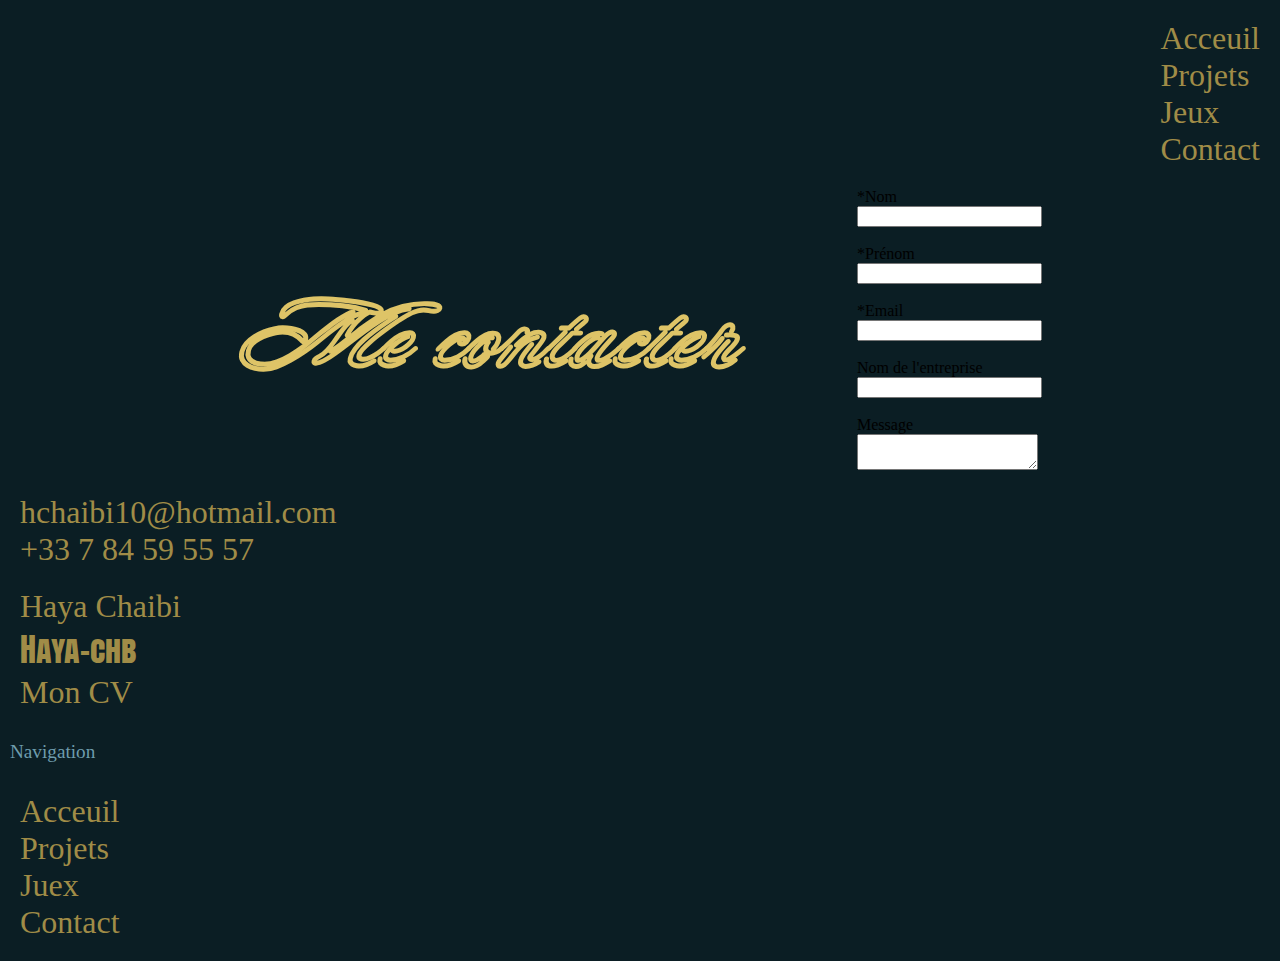
<file: contact.html>
<!DOCTYPE html>
<html lang="fr">

<head>
    <meta charset="UTF-8">
    <meta name="viewport" content="width=device-width, initial-scale=1.0">
    <link rel="stylesheet" href="style-contact.css">
    <link rel="preconnect" href="https://fonts.googleapis.com">
    <link rel="preconnect" href="https://fonts.gstatic.com" crossorigin>
    <link href="https://fonts.googleapis.com/css2?family=Anton+SC&family=Neonderthaw&display=swap" rel="stylesheet">
    <title>Contact-Portfolio Haya</title>
</head>

<body>


    <header>
       

<nav>
    <ul>
        <li><a href="index.html">Acceuil</a></li>
        <li><a href="projets.html">Projets</a></li>
        <li><a href="jeux.html">Jeux</a></li>
        <li><a href="contact.html" class="page">Contact</a></li>
    </ul>
</nav>

        

    </header>

<main>

<h1>Me contacter</h1>

<form action="">

<label for="">*Nom </label>
<br>

 <input type="text">
<br><br>
 
 <label for="">*Prénom </label>
 <br>
 <input type="text"> 
 <br><br>

 <label for="">*Email</label>
 <br>
 <input type="email"> 
<br><br>
 <label for="">Nom de l'entreprise</label>
 <br>
 <input type="text">
<br><br>
<label for="">Message</label>
<br>
<textarea name="" id=""></textarea>

</form>
    
        
    </main>

<footer>


    <section>
        <ul>
            <li><a class="lien" href="mailto:hchaibi10@hotmail.com">hchaibi10@hotmail.com</a></li>
            <li> +33 7 84 59 55 57 </li> 
        </ul>
    </section>

    <section>
        <ul>
            <li><a class="lien"href="https://www.linkedin.com/in/haya-chaibi-8472b1337/">Haya Chaibi</a></li>
            <li><span><a class="lien" href="https://github.com/Haya-chb">Haya-chb</a></li>
            <li><a href="">Mon CV</a></li>
        </ul>
    </section>

    <section>
    <p>Navigation</p>
    <ul>
        <li><a href="index.html">Acceuil</a></li>
        <li><a href="projets.html">Projets</a></li>
        <li><a href="jeux.html">Juex</a></li>
        <li><a href="contact.html">Contact</a></li>
    </ul>

   </section>


</footer>






</body>

</html>
</file>
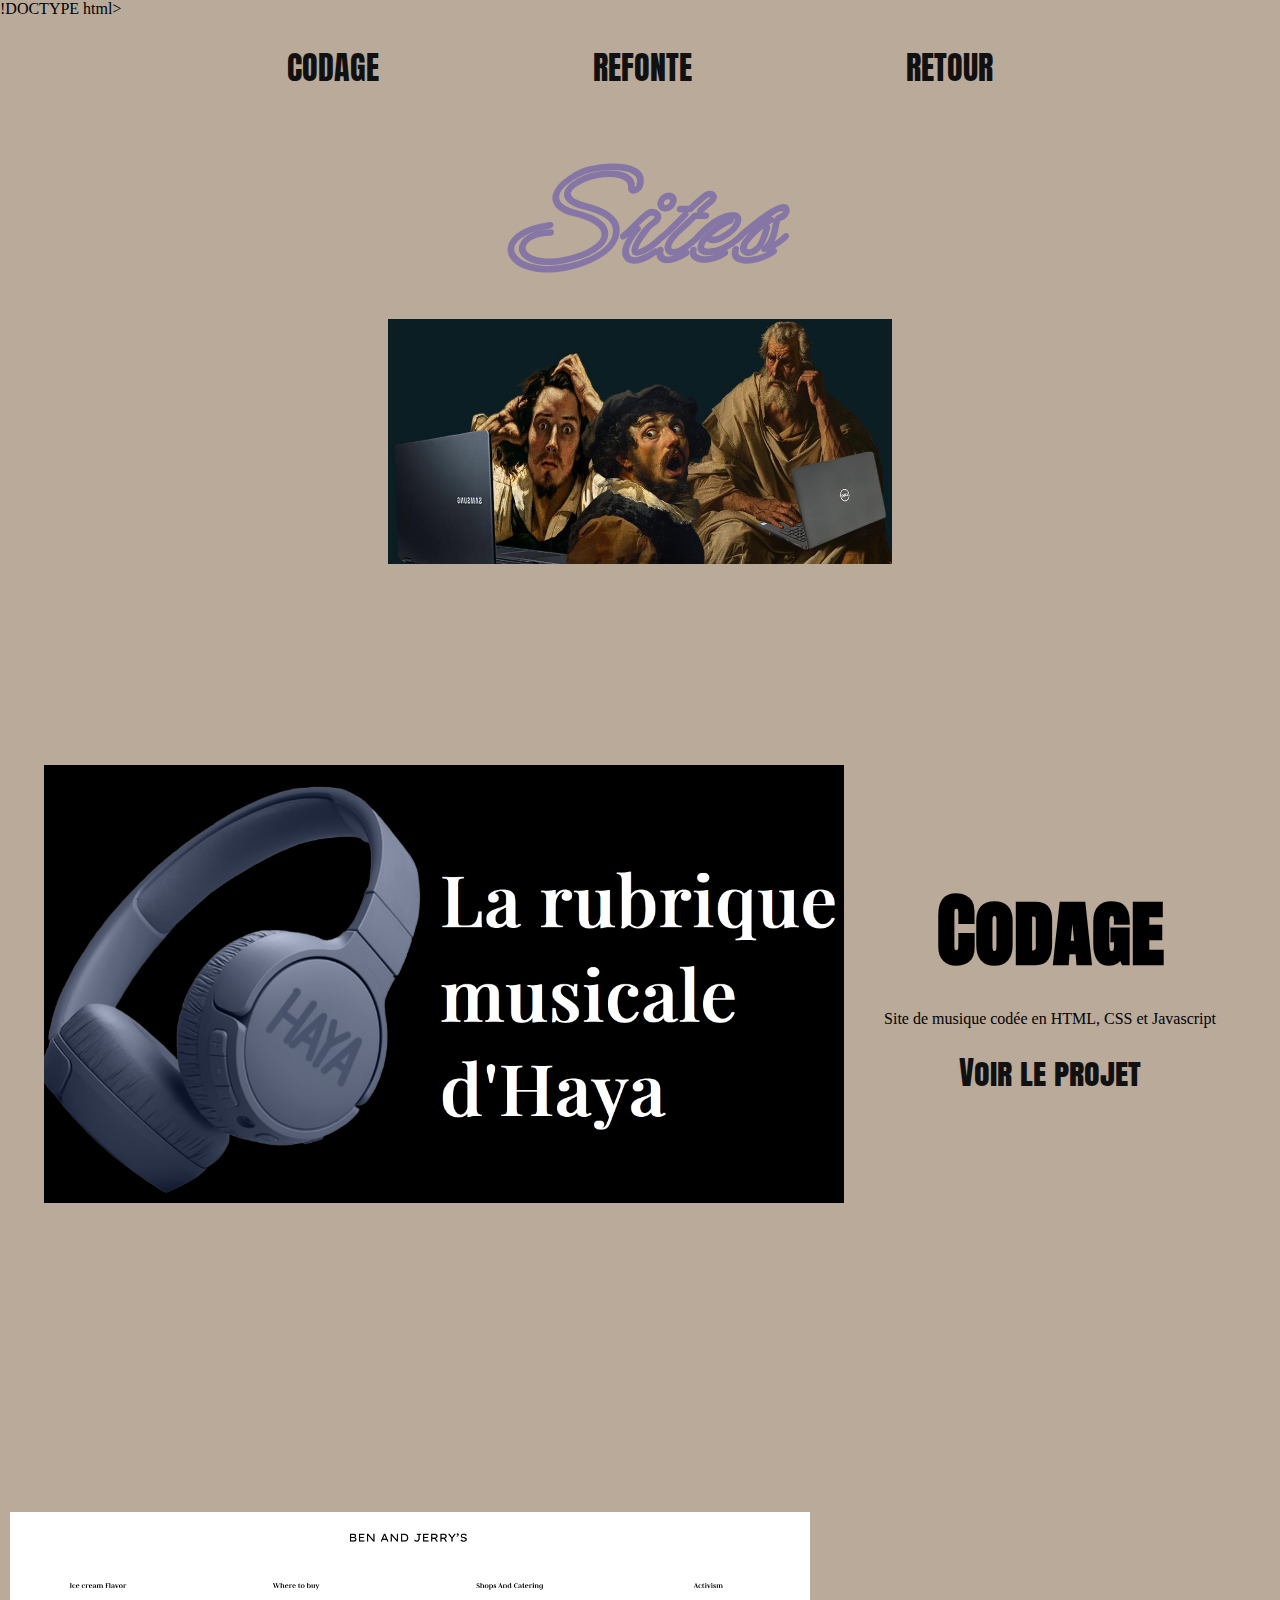
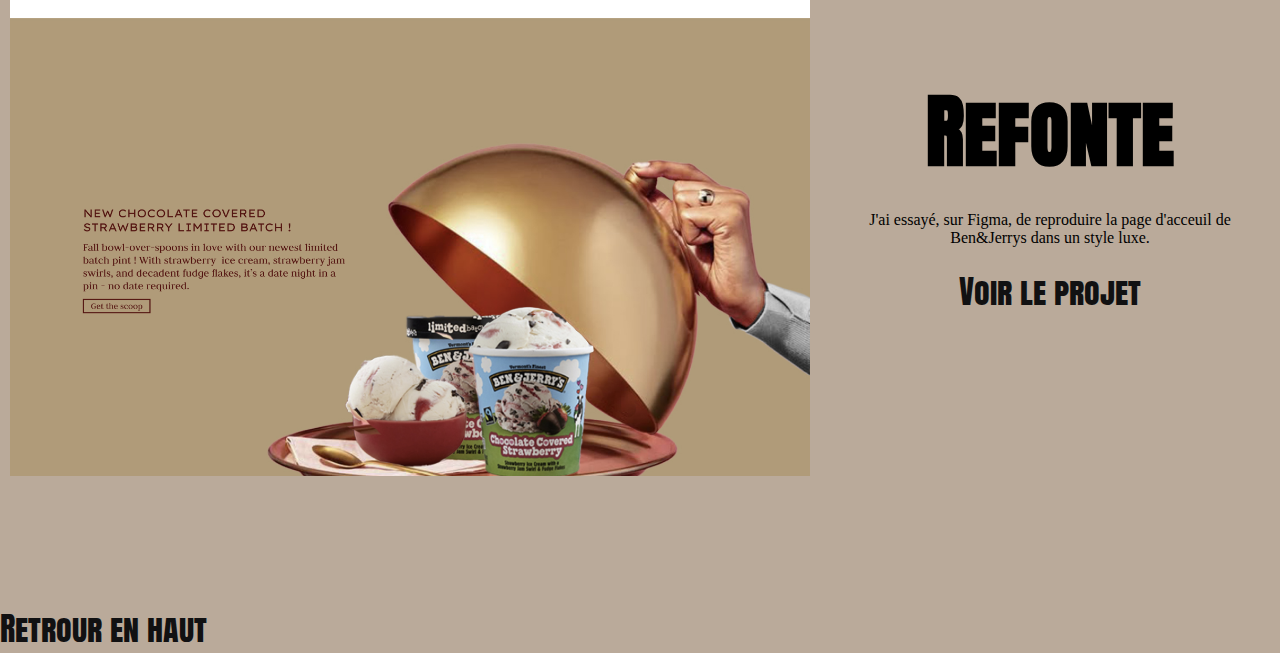
<file: dév.html>
!DOCTYPE html>
<html lang="fr">

<head>
    <meta charset="UTF-8">
    <meta name="viewport" content="width=device-width, initial-scale=1.0">
    <link rel="stylesheet" href="style-dév.css">
    <link rel="preconnect" href="https://fonts.googleapis.com">
   <link rel="preconnect" href="https://fonts.gstatic.com" crossorigin>
   <link href="https://fonts.googleapis.com/css2?family=Anton+SC&family=Neonderthaw&display=swap" rel="stylesheet">
   

    <title>Sites-Portfolio Haya</title>
</head>

<body>





    <header id="haut">
        
        <ul>
            <li> <a href="#codage">CODAGE</a></li>
            <li> <a href="#refonte">REFONTE</a></li>
            <li> <a href="index.html">RETOUR</a></li>
        </ul>
       <h1>Sites</h1>
       <img class="dessin" src="Développment/illustration-dev.jpg" alt="">

    </header>

    <main>


        <span>


            
                <div id="codage" >
                    <img src="Développment/sitemusical.png" alt="">
                    <span>
                        <h2>Codage</h2>
                        <p>Site de musique codée en HTML, CSS et Javascript</p>
                       <a href="https://haya-chb.github.io/SAE-105/">Voir le projet</a>
                    </span>

                  
                </div>

                <div id="refonte">
                    <img src="Développment/refonte.png" alt="">

                    <span>
                        <h2>Refonte</h2>
                        <p>J'ai essayé, sur Figma, de reproduire la page d'acceuil de Ben&Jerrys dans un style luxe.  </p>
                        <a href="https://www.figma.com/design/JnzLrHbWoy1E8rgY5ebqOU/Refonte-Ben%26Jerry's?node-id=0-1&t=9iB46xvLZr9JTCrx-1">Voir le projet</a>
                    </span>
                </div>

              
                   
                    
               
                

            
        </span>



    </main>
    <a href="#haut">Retrour en haut</a>

</body>


</html>
</file>
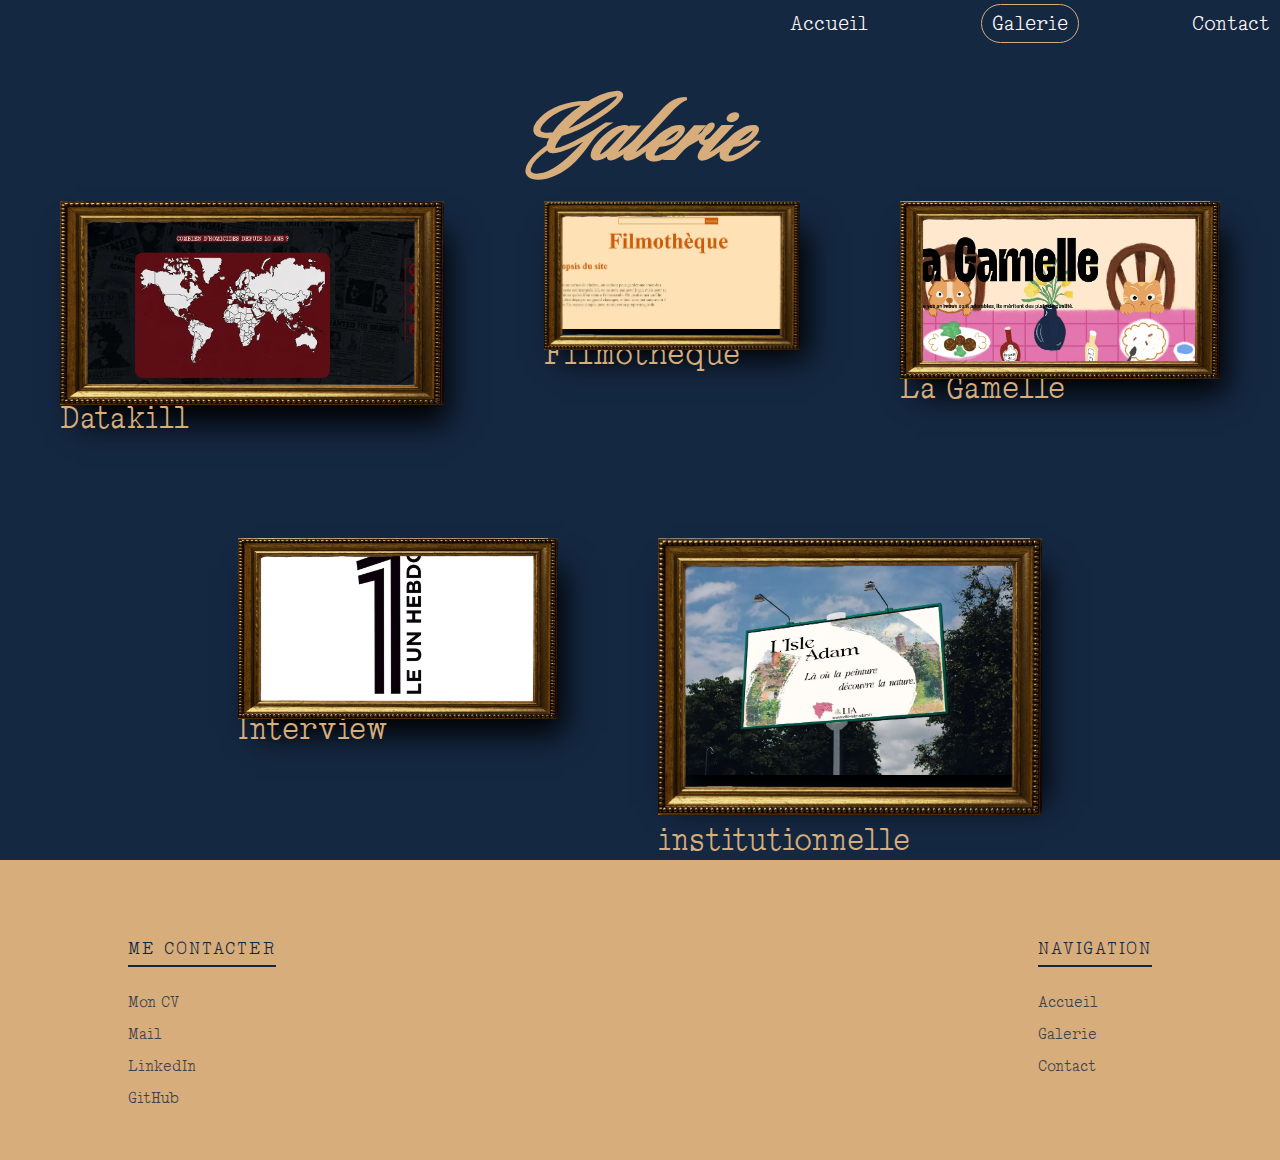
<file: galerie.html>
<!DOCTYPE html>
<html lang="fr">

<head>
    <meta charset="UTF-8">
    <meta name="viewport" content="width=device-width, initial-scale=1.0">
    <link rel="stylesheet" href="css/style-projets.css">
    <link rel="stylesheet" href="css/styles.css">
    <link rel="preconnect" href="https://fonts.googleapis.com">
   <link rel="preconnect" href="https://fonts.gstatic.com" crossorigin>
   <link href="https://fonts.googleapis.com/css2?family=Anton+SC&family=Neonderthaw&display=swap" rel="stylesheet">
   <script src="js/galerie.js" defer></script>
   

    <title>Galerie-Portfolio Haya</title>
</head>

<body>


    <header>
        
   <nav>
    <ul>
        <li><a href="index.html">Accueil</a></li>
        <li><a href="galerie.html" class="page">Galerie</a></li>
        <li><a href="contact.php">Contact</a></li>
    </ul>
    </nav>
        <h1>Galerie</h1>
    </header>
    
     <p id="scroll">Scroller pour voir les oeuvres</p>


    <main aria-describedby="scroll" id="gallery">
    
     


    </main>


<footer>
    <section class="footer-group">
        <p>Me contacter</p>
        <ul>
            <li><a href="img/CV.pdf" title="Télécharger mon CV">Mon CV</a></li>
            <li><a class="lien" href="mailto:haya.chaibi@hotmail.com">Mail</a></li>
            <li><a class="lien" href="https://www.linkedin.com/in/haya-chaibi/">LinkedIn</a></li>
            <li><a class="lien" href="https://github.com/Haya-chb">GitHub</a></li>
        </ul>
    </section>

    <section class="footer-group">
        <p>Navigation</p>
        <ul>
            <li><a href="index.html">Accueil</a></li>
            <li><a href="galerie.html">Galerie</a></li>
            <li><a href="contact.php">Contact</a></li>
        </ul>
    </section>
</footer>



</body>


</html>
</file>
<file: style-contact.css>
*,
*::after,
*::before {
    box-sizing: border-box;
}

body {
    background-color: #0b1e24;
    justify-content: center;
    margin: 0;
    
}


header {

    display: flex;
    flex-direction: column;
    gap: 20px;
    width: 100%;
    justify-content: space-evenly;
    align-items: flex-end;
}

h1 {
    font-family: "Neonderthaw", cursive;
    color: #dec467;
    font-style: italic;
    font-size: 6em;
    margin: 0;
    align-self: center;

}

.retour {
    font-family: "Anton SC", sans-serif;
    text-decoration: none;
    font-size: 2rem;
    color: #a08c47;
    margin-right: 10px;

}

.retour:hover {
    font-weight: bold;
    transition: all ease-in-out 0, 9s;
    color: #6a5b28;
}

main{
    display: flex;
    flex-direction: column;
    align-items: center;
    justify-content: space-evenly;
    gap: 40px;

}

.container-photo {
    display: flex;
    justify-content: space-evenly;
    align-items: center;


}

.texte {
    font-family: "Anton SC", sans-serif;
    color: #a08c47;
}

p {
    padding: 10px;
    font-size: 1.2rem;
    max-width: 600px;
    color: #6e9cad;
}

img {
    max-width: 300px;
    min-width: 200px;
}

ul {
    list-style: none;
    margin: 20px;
    padding: 0;
    color: #a08c47;
}


span {
    font-family: "Anton SC", sans-serif;
    color: #6e9cad;
}

.container-link {
    font-size: 1.2rem;
    border: #a08c47 double;
    padding: auto;
}



a {
    text-decoration: none;
    color: #a08c47;
}

a:hover {
    color: #dec467;
}

@media (width>=900px) {
    
    .container-photo{flex-direction: column;}
    main{flex-direction: row;
        padding-left: 10rem;
        padding-right: 10rem;
    }

    ul{font-size: 2rem;
        
    }



}
</file>
<file: style-dév.css>
*,
*::after,
*::before {
    box-sizing: border-box;
}

body {
    background-color:  #baaa9a;
    display: flex;
    flex-direction: column;
    margin: 0;
    padding: 0;
}


header {
   border: #6263ae;
    display: flex;
    flex-direction: column;
   justify-content:space-around;
   align-items: center;
   gap: 20px;
   height: fit-content;
   padding: 10px;
  
  }

  ul{list-style: none; 
    padding: 0;
    flex-direction: column;
    display: flex;
     width: 90%;
     justify-content: space-evenly;
     align-items: end;
     margin: 15px;}

a { font-family: "Anton SC", sans-serif;
    text-decoration: none;
    font-size: 2rem;
    color: #111112;

}


a:hover {
    font-weight: bold;
    transition: all ease-in-out 0, 9s;
    color: #6263ae;
}
  

h1 {margin-left: 20px;
    color: #8676a5;
    font-family: "Neonderthaw", cursive;
    font-style: italic;
    font-size: 8rem;
  margin: 0 ;
  

}

.dessin{
 
   
   width: 40%;
   
}

div {
    display: flex;
    flex-direction: column;
    justify-content: center;
    align-items: center;
    height: 800px;}
     
    span{text-align: center;
    }
    p{margin: 20px;
        max-width:  400px;
    }
    
     
     h2{
        font-family: "Anton SC", sans-serif;
        font-size: 5rem;
        margin: 0;
        
        
     }


img{width:90%}






@media (width>=800px) {
    
    ul{
    flex-direction: row;
    align-items: center;
    }

    div{
        flex-direction: row;
        gap: 20px;
        margin: 10px;
    
        
     }

     img{
        max-width: 800px;
     }
}
</file>
<file: css/style-projets.css>
h1 {

    color: var(--main-color);
    font-style: italic;
    font-size: 6em;
    margin: 0;
    align-self: center;

}


#gallery {
    display: flex;
    flex-wrap: wrap;
    justify-content:center;
    gap: 100px;

    
}

.container-img::before{
    content: "";
    background-image: url("../img/autres/cadre.png");
    position:absolute;
    inset: 0;
   background-size: 100% 86%;
  background-position:center top;
  background-repeat: no-repeat
}

.container-img{
    margin: 0%;
    display: inline-block;
    width: fit-content;
    width: 100%;
    transition: all 0.2s ease-out;
    position: relative;
    

}

#scroll{
    display: none;
}


@media (max-width: 800px) {

    #scroll{
        display: block;
        color: var(--second-color);
        font-size:1.3rem;
        margin-left: 20px;

    }

    #gallery {
        flex-wrap: nowrap; 
        overflow-x: auto;  
        scroll-snap-type: x mandatory; 
        gap: 30px;         
        padding: 40px 20px; 
        width: 100%;
        justify-content: flex-start; 
    }

    #gallery a {
        flex: 0 0 80%;     
        scroll-snap-align: center; 
        width: auto;       
    }

    figure {
        width: 100%;
    }


figure:hover{
    transform: scale(0.2);
}

}


figcaption{
    font-size: 2rem;
    color: var(--main-color);
}

img{
    box-shadow: #000000 16px 30px 30px;
    width: 97%;
}

figure:hover{
    transform: scale(0.9);
}


a:first-child, a:last-child{
    width: 30%;
}

a:nth-child(2) {

    width: 20%;
}

a:nth-child(3) {

    width: 25%;
}




a:nth-child(4) {

    width: 25%;
    margin-bottom: 90px;
}
</file>
<file: css/styles.css>
*,
*::after,
*::before {
    box-sizing: border-box;
}



@font-face {
    font-family: "Polaroid";
    src: url("../polaroid-script.otf") format("opentype");

}



@font-face {
   font-family: "Leorio";
    src: url("../leorio.ttf") format("truetype");
}

:root{
    --main-color: #D7AD7B;
    --second-color: #fff8f8;
    --bg-color: #152842;
    
}


h1, h2, h3{
     font-family: Polaroid, sans-serif;
}

body {
    background-color: var(--bg-color);
    justify-content: center;
    margin: 0%;
    overflow-x: hidden;
   
    font-family: Leorio, serif;
}



.page {

    border: var(--main-color) solid 1px;
    border-radius: 25px;
    padding: 5px 10px;


}


nav{
    width: 500px;
    height: fit-content;
}

@media (max-width: 800px){
 nav{

    width: 300px;
    height: fit-content;
}}

nav ul {
    list-style: none;
    display: flex;
    justify-content: space-between;
    align-items: center;
    width: 100%;
    padding: 10px;
    margin: 0;

}

nav a {
    font-size: 1.3rem;
    text-decoration: none;
    color: var(--second-color);
}


nav a:hover {
    transition: all ease-in-out 0, 9s;
    color: var(--main-color);
}


header {

    display: flex;
    flex-direction: column;
    gap: 20px;
    width: 100%;
    justify-content: space-evenly;
    align-items: flex-end;
}

h1 {
  
    color: var(--main-color);
    font-style: italic;
    font-size: 6em;
    margin: 0;
    align-self: center;
    

}



footer {
    
    background-color: var(--main-color);
    color: var(--bg-color);
    padding: 60px 10% 40px; 
    display: flex;
    flex-wrap: wrap; 
    justify-content: space-between;
    gap: 40px;
    margin-top: auto;
}

.footer-group p {
    font-size: 1.1rem;
    text-transform: uppercase;
    letter-spacing: 2px;
    margin-bottom: 25px;
    border-bottom: 2px solid var(--bg-color);
    display: inline-block;
    padding-bottom: 5px;
}

.footer-group ul {
    list-style: none;
    padding: 0;
    margin: 0;
}

.footer-group li {
    margin-bottom: 12px; 
}

.footer-group a {
    font-size: 1rem;
    text-decoration: none;
    color: var(--bg-color);
    opacity: 0.8;
    transition: all 0.3s ease;
}

.footer-group a:hover {
    opacity: 1;
    padding-left: 8px; 
    color: var(--second-color); 
}
</file>
